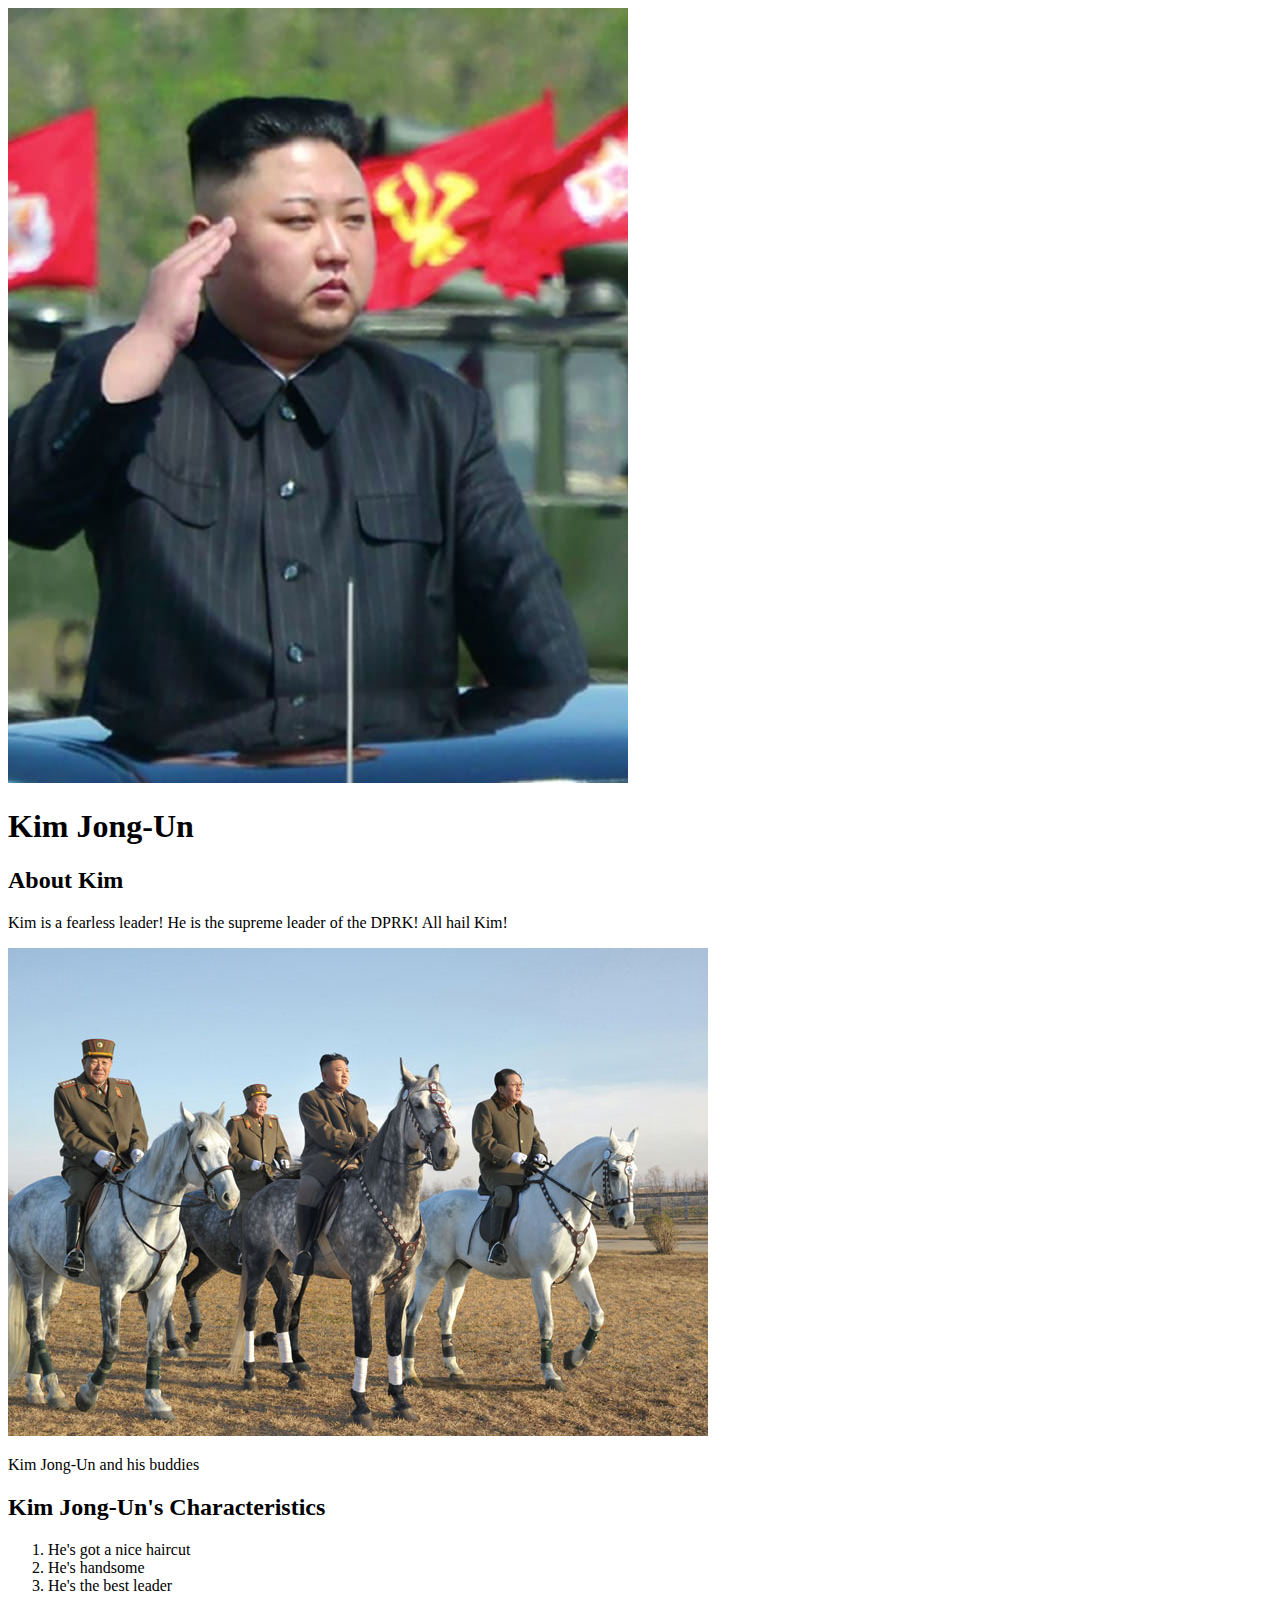
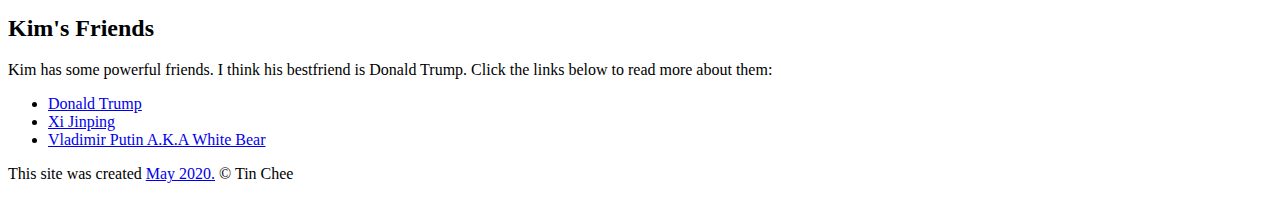
<file: index.html>
<!DOCTYPE html>
<html>
<head>
	<title>Kim Jong-Un</title>
	 <link rel="shortcut icon" href="img/kimmm.jpeg">
</head>
<body>
<!-- header element -->
 	<header>
 		<img src="img/kimmm.jpeg">

 		<h1>Kim Jong-Un</h1>
 	</header>

<!-- main element -->
<main>
	<h2>About Kim</h2>
	<p>Kim is a fearless leader! He is the supreme leader of the DPRK! All hail Kim!</p>
	<img src="img/kimfearless.jpeg">
	<p>Kim Jong-Un and his buddies</p>

	<!-- Characteristics -->
	<h2>Kim Jong-Un's Characteristics</h2>
	<ol>
		<li>He's got a nice haircut</li>
		<li>He's handsome</li>
		<li>He's the best leader</li>
	</ol>
	<!-- Friends -->
	<h2>Kim's Friends</h2>
	<p>Kim has some powerful friends. I think his bestfriend is Donald Trump. Click the links below to read more about them:</p>
	<ul>
		<li><a target="_blank" href="https://en.wikipedia.org/wiki/Donald_Trump">Donald Trump</a></li>
		<li><a target="_blank" href="https://en.wikipedia.org/wiki/Xi_Jinping">Xi Jinping</a></li>
		<li><a target="_blank" href="https://en.wikipedia.org/wiki/Vladimir_Putin">Vladimir Putin A.K.A White Bear</a></li>
	</ul>

</main>

<!-- Footer Element -->
<footer><p>This site was created  <a target="_blank" href="https://www.securitybank.com/blog/loan-credit-card-payment-extension/">May 2020.</a>  &copy; Tin Chee</p> </footer>
</body>
</html>
</file>
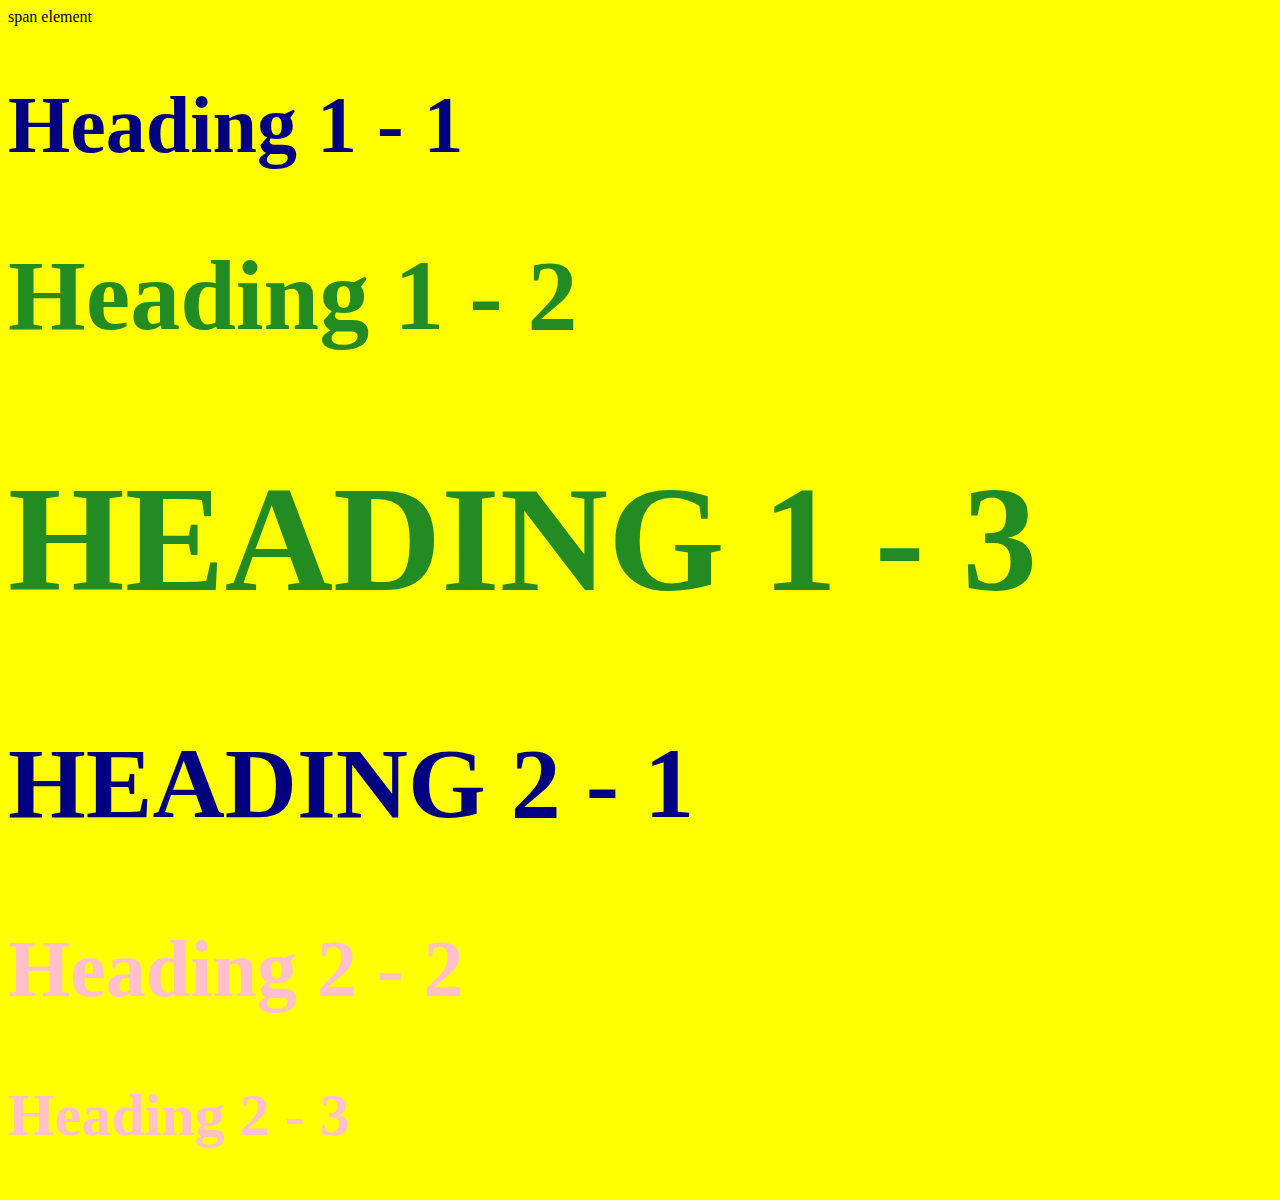
<file: style test.html>
<!DOCTYPE html>
<html>
<head>
	<title>Style test</title>
	<link rel="stylesheet" type="text/css" href="css/style.css">
</head>
<body>
	<span> span element </span>
	<h1 class="small"><span> Heading 1 - 1</span></h1>
	<h1 class="big">Heading 1 - 2</h1>
	<h1 class="uppercase">Heading 1 - 3</h1>
	<h2 class="big uppercase">Heading 2 - 1</h2>
	<h2 class="small">Heading 2 - 2</h2>
	<h2>Heading 2 - 3</h2>

</body>
</html>
</file>
<file: css/style.css>
body {background-color: yellow}

h1{font-size: 150px; color: forestgreen
	}
h2{font-size: 60px; color: pink}

.big{		
	font-size: 100px
}

.small{
	font-size: 80px
}

.uppercase{
	text-transform: uppercase;
}

.big.uppercase{
	color: navy
}

h1 span{color: navy}
</file>
